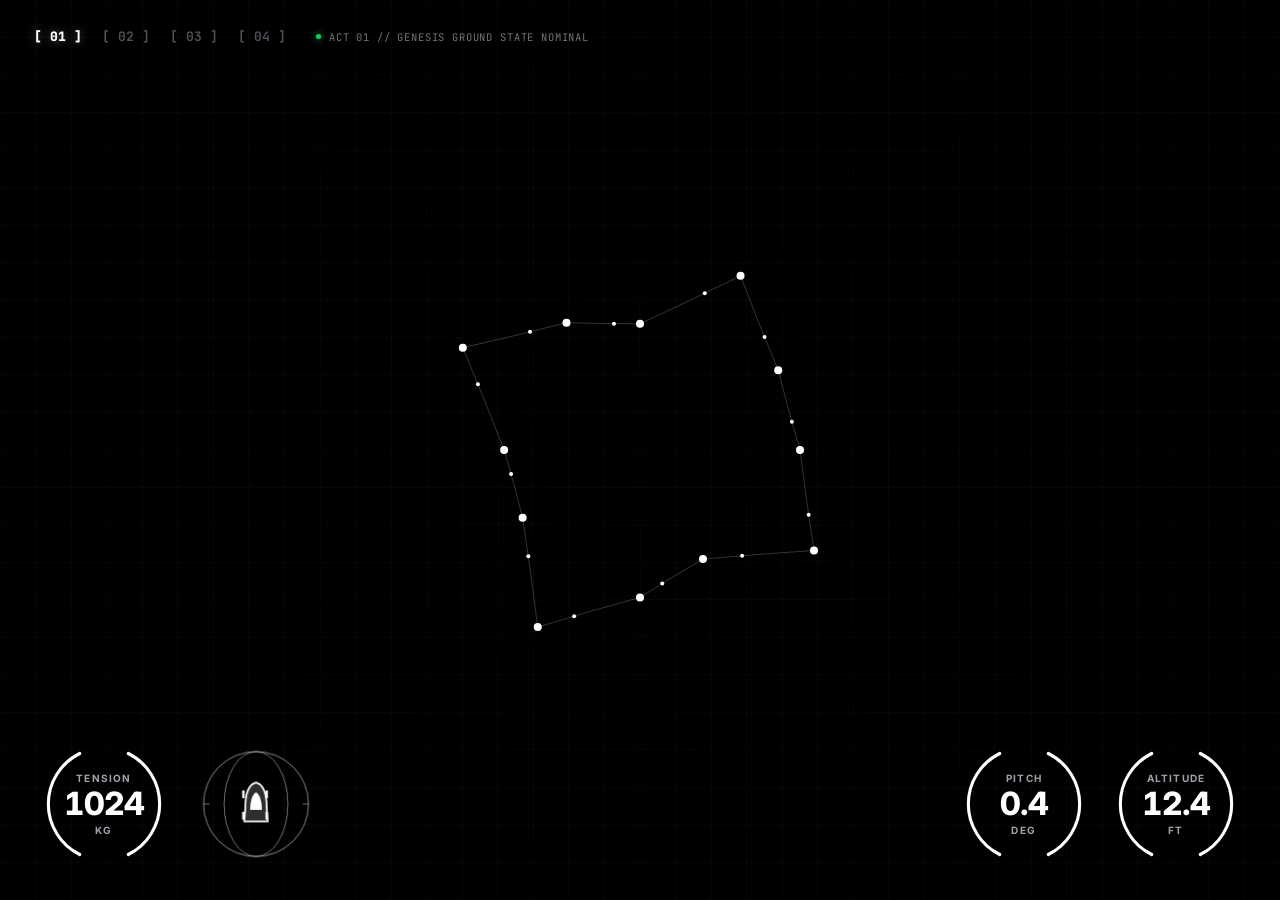
<file: index.html>
<!DOCTYPE html>
<html lang="ko">
<head>
  <meta charset="UTF-8">
  <meta name="viewport" content="width=device-width, initial-scale=1.0">
  <title>FIELD-OS // TESLA TELEMETRY</title>
  <link rel="preconnect" href="https://fonts.googleapis.com">
  <link rel="preconnect" href="https://fonts.gstatic.com" crossorigin>
  <link href="https://fonts.googleapis.com/css2?family=Inter:wght@400;600;700;800;900&family=JetBrains+Mono:wght@400;600&display=swap" rel="stylesheet">
</head>
<body style="background:#000000; color:#ffffff; margin:0; overflow:hidden;">

  <div id="loader-msg" style="position:fixed; top:50%; left:50%; transform:translate(-50%,-50%); font-family:'JetBrains Mono',monospace; font-size:12px; color:#71717a;">
    [FIELD-OS] MOUNTING TELEMETRY SPECS...
  </div>

  <script>
    (async () => {
      // 줄바꿈이나 태그에 영향받지 않는 100% 무결점 마크다운 코드 블록 추출기
      function extractPureCode(text) {
        if (!text) return '';
        // 역슬래시가 섞여있다면 표준 백틱으로 정규화
        const clean = text.replace(/\\```/g, '```');
        const first = clean.indexOf('```');
        if (first === -1) return clean;
        const start = clean.indexOf('\n', first) + 1;
        const end = clean.lastIndexOf('```');
        if (end <= start) return clean.slice(start).trim();
        return clean.substring(start, end).trim();
      }

      try {
        // 1. 세 개의 마크다운 파일 읽기
        const [htmlRes, cssRes, jsRes] = await Promise.all([
          fetch('INDEX_HTML.md'),
          fetch('STYLE_CSS.md'),
          fetch('SCRIPT_JS.md')
        ]);

        const [htmlMd, cssMd, jsMd] = await Promise.all([
          htmlRes.text(),
          cssRes.text(),
          jsRes.text()
        ]);

        // 2. CSS 주입 (스타일 복구)
        const cssCode = extractPureCode(cssMd);
        const styleTag = document.createElement('style');
        styleTag.textContent = cssCode;
        document.head.appendChild(styleTag);

        // 3. HTML 주입 (구조 복구)
        const htmlCode = extractPureCode(htmlMd);
        const bodyMatch = htmlCode.match(/<body[^>]*>([\s\S]*)<\/body>/i);
        document.body.innerHTML = bodyMatch ? bodyMatch[1] : htmlCode;

        // 캔버스 요소가 빠져있으면 자동 보충
        if (!document.getElementById('field-canvas')) {
          const cvs = document.createElement('canvas');
          cvs.id = 'field-canvas';
          document.body.prepend(cvs);
        }

        // 4. JS 스크립트 주입 및 엔진 강제 가동
        const jsCode = extractPureCode(jsMd);
        const scriptTag = document.createElement('script');
        // 스크립트 실행 후 즉시 오케스트레이터 가동 보장
        scriptTag.textContent = jsCode + `
          \n;if(typeof TelemetryOrchestrator !== "undefined" && !window.orchestrator) {
            window.orchestrator = new TelemetryOrchestrator();
          }
        `;
        document.body.appendChild(scriptTag);

      } catch (err) {
        document.body.innerHTML = `
          <div style="position:fixed; top:40%; left:50%; transform:translate(-50%,-50%); border:1px solid #ff1a3c; background:rgba(255,26,60,0.15); padding:20px; border-radius:6px; font-family:monospace; color:#fff;">
            <div style="color:#ff1a3c; font-weight:bold; margin-bottom:8px;">[FIELD-OS RUNTIME ERROR]</div>
            <div style="font-size:12px;">${err.message}</div>
          </div>
        `;
      }
    })();
  </script>
</body>
</html>
</file>
